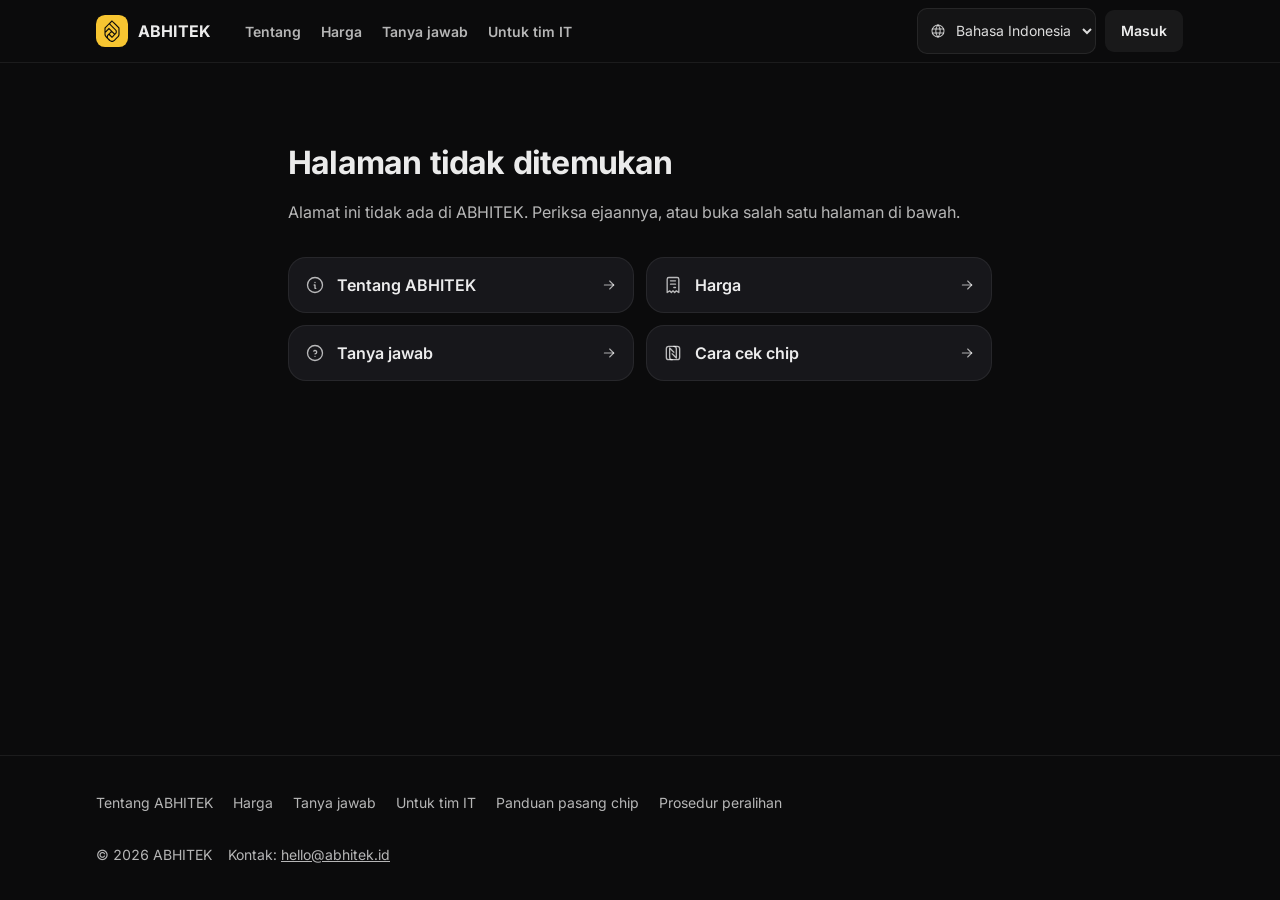
<file: index.html>
<!doctype html>
<html lang="id" class="dark">
  <head>
<meta name="robots" content="noindex, nofollow" />
    <script>(function(l){if(l.search.charAt(1)==='/'){var p=l.search.slice(1).split('&').map(function(s){return s.replace(/~and~/g,'&')}).join('?');
history.replaceState(null,'',l.pathname.slice(0,-1)+p+l.hash)}})(window.location)</script>

    <meta charset="UTF-8" />
    <meta name="theme-color" content="#0B0B0C" />
    <meta name="description" content="ABHITEK — pelacak riwayat hidup alat keselamatan dengan chip NFC." />
    <link rel="icon" type="image/svg+xml" href="/favicon.svg" />
    <meta name="viewport" content="width=device-width, initial-scale=1.0" />
    <title>ABHITEK</title>
    <script type="module" crossorigin src="/assets/index-jCZqk2xO.js"></script>
    <link rel="modulepreload" crossorigin href="/assets/rolldown-runtime-CbXtAM7H.js">
    <link rel="modulepreload" crossorigin href="/assets/preload-helper-DjzSQ1t3.js">
    <link rel="modulepreload" crossorigin href="/assets/useButton-DVY0Ks7v.js">
    <link rel="modulepreload" crossorigin href="/assets/strings-BZAPC_0c.js">
    <link rel="modulepreload" crossorigin href="/assets/removable-C9dZ84Y1.js">
    <link rel="modulepreload" crossorigin href="/assets/useQuery-CX4wBhKj.js">
    <link rel="modulepreload" crossorigin href="/assets/dist-tEskIKyP.js">
    <link rel="modulepreload" crossorigin href="/assets/mutation-hTGkubau.js">
    <link rel="modulepreload" crossorigin href="/assets/useNavigate-CY8O-lN8.js">
    <link rel="modulepreload" crossorigin href="/assets/useRouterState-BsfQ9luy.js">
    <link rel="modulepreload" crossorigin href="/assets/IconAlertOctagon-DTRnD-Hv.js">
    <link rel="modulepreload" crossorigin href="/assets/IconAlertTriangle-BuSPGokH.js">
    <link rel="modulepreload" crossorigin href="/assets/IconCircleCheck-DoufFmHP.js">
    <link rel="modulepreload" crossorigin href="/assets/IconInfoCircle-_codH96C.js">
    <link rel="modulepreload" crossorigin href="/assets/sonner-FVtOC_7X.js">
    <link rel="modulepreload" crossorigin href="/assets/useParams-BjnGWWsL.js">
    <link rel="modulepreload" crossorigin href="/assets/useSearch-2HsNS753.js">
    <link rel="modulepreload" crossorigin href="/assets/useBaseUiId-l2nLDF0Z.js">
    <link rel="modulepreload" crossorigin href="/assets/IconChevronRight-BfT4zDFi.js">
    <link rel="modulepreload" crossorigin href="/assets/useScrollLock-B1lWFjls.js">
    <link rel="modulepreload" crossorigin href="/assets/useValueChanged-CuVtmpKE.js">
    <link rel="modulepreload" crossorigin href="/assets/getPseudoElementBounds-DbfBc2-r.js">
    <link rel="modulepreload" crossorigin href="/assets/IconTag-DEgZBI5q.js">
    <link rel="modulepreload" crossorigin href="/assets/IconMessage-DJKLuieh.js">
    <link rel="modulepreload" crossorigin href="/assets/IconNfc-Qg-uUhfO.js">
    <link rel="modulepreload" crossorigin href="/assets/IconServer-CZIuujpH.js">
    <link rel="modulepreload" crossorigin href="/assets/IconShieldCheck-BJXyklS0.js">
    <link rel="modulepreload" crossorigin href="/assets/IconTruckDelivery-BvebKtWb.js">
    <link rel="modulepreload" crossorigin href="/assets/IconUsers-Co32atNq.js">
    <link rel="modulepreload" crossorigin href="/assets/nav-CffhLIgD.js">
    <link rel="modulepreload" crossorigin href="/assets/IconArrowRight-DexqPyUa.js">
    <link rel="modulepreload" crossorigin href="/assets/IconBell-CNr_Hfht.js">
    <link rel="modulepreload" crossorigin href="/assets/IconCheck-D5iCYdQ9.js">
    <link rel="modulepreload" crossorigin href="/assets/IconDownload-B7F_UaNz.js">
    <link rel="modulepreload" crossorigin href="/assets/IconExternalLink-gF5AHtO0.js">
    <link rel="modulepreload" crossorigin href="/assets/IconLoader2-Dy7AjeBs.js">
    <link rel="modulepreload" crossorigin href="/assets/ShellContext-D6dJU1AK.js">
    <link rel="modulepreload" crossorigin href="/assets/IconPackage-DeucE-8r.js">
    <link rel="modulepreload" crossorigin href="/assets/IconPlus-DxEEVat6.js">
    <link rel="modulepreload" crossorigin href="/assets/IconSearch-D75vC_TX.js">
    <link rel="modulepreload" crossorigin href="/assets/IconSend-MHLx-Kmj.js">
    <link rel="modulepreload" crossorigin href="/assets/IconX-Dx2rCPZz.js">
    <link rel="modulepreload" crossorigin href="/assets/button-Cyim4zYB.js">
    <link rel="modulepreload" crossorigin href="/assets/strings-BAkQZKWr.js">
    <link rel="modulepreload" crossorigin href="/assets/portal-D5pPWP13.js">
    <link rel="modulepreload" crossorigin href="/assets/errors-C9rGWodu.js">
    <link rel="modulepreload" crossorigin href="/assets/Field-ChqLzr3C.js">
    <link rel="modulepreload" crossorigin href="/assets/Modal-_cbTpOaG.js">
    <link rel="modulepreload" crossorigin href="/assets/session-CMPcsZiz.js">
    <link rel="modulepreload" crossorigin href="/assets/data-BZ0706wR.js">
    <link rel="modulepreload" crossorigin href="/assets/format-CUl-czeK.js">
    <link rel="modulepreload" crossorigin href="/assets/PageHeader-CWDy_w-g.js">
    <link rel="modulepreload" crossorigin href="/assets/IconCompass-Df0zX5HA.js">
    <link rel="modulepreload" crossorigin href="/assets/IconHelpCircle-ByZH27S6.js">
    <link rel="modulepreload" crossorigin href="/assets/IconDeviceMobile-x-DrfsJM.js">
    <link rel="modulepreload" crossorigin href="/assets/IconLock-CoUBlJ5I.js">
    <link rel="modulepreload" crossorigin href="/assets/StateView-DsBslnX8.js">
    <link rel="modulepreload" crossorigin href="/assets/IconLogout-DTc70g2T.js">
    <link rel="modulepreload" crossorigin href="/assets/IconReceipt-DvSyvBxI.js">
    <link rel="modulepreload" crossorigin href="/assets/IconUser-Br4s6o3N.js">
    <link rel="modulepreload" crossorigin href="/assets/Logo-BuJiEJRF.js">
    <link rel="modulepreload" crossorigin href="/assets/IconWorld-DfeFy4xu.js">
    <link rel="modulepreload" crossorigin href="/assets/PublicFrame-PLUzw8nz.js">
    <link rel="modulepreload" crossorigin href="/assets/sheet-CSjumeiD.js">
    <link rel="modulepreload" crossorigin href="/assets/space-D_mGCkyN.js">
    <link rel="modulepreload" crossorigin href="/assets/protocol-CIqIcqwf.js">
    <link rel="modulepreload" crossorigin href="/assets/bridge-CFY42jgw.js">
    <link rel="modulepreload" crossorigin href="/assets/registry-AtXMWiMc.js">
    <link rel="modulepreload" crossorigin href="/assets/webnfc-Clp0ohk6.js">
    <link rel="modulepreload" crossorigin href="/assets/data-CkxL72Ld.js">
    <link rel="modulepreload" crossorigin href="/assets/sections-CBo9yUlR.js">
    <link rel="modulepreload" crossorigin href="/assets/tours-BH6NadwK.js">
    <link rel="modulepreload" crossorigin href="/assets/prefs-D9iQJRn7.js">
    <link rel="stylesheet" crossorigin href="/assets/index-Md0ewqOB.css">
  </head>
  <body>
    <!-- First paint before JS: same mark and background as the in-app BootSplash, so boot never flashes black. -->
    <style>.boot{background:#0b0b0c;place-items:center;display:grid;position:fixed;inset:0}.boot img{width:52px;height:52px;animation:1.6s ease-in-out infinite boot}@keyframes boot{50%{opacity:.55;transform:scale(.94)}}@media (prefers-reduced-motion:reduce){.boot img{animation:none}}</style>
    <div id="root"><div class="boot" role="status" aria-label="Memuat ABHITEK"><img src="/favicon.svg" alt="" /></div></div>
  </body>
</html>
</file>
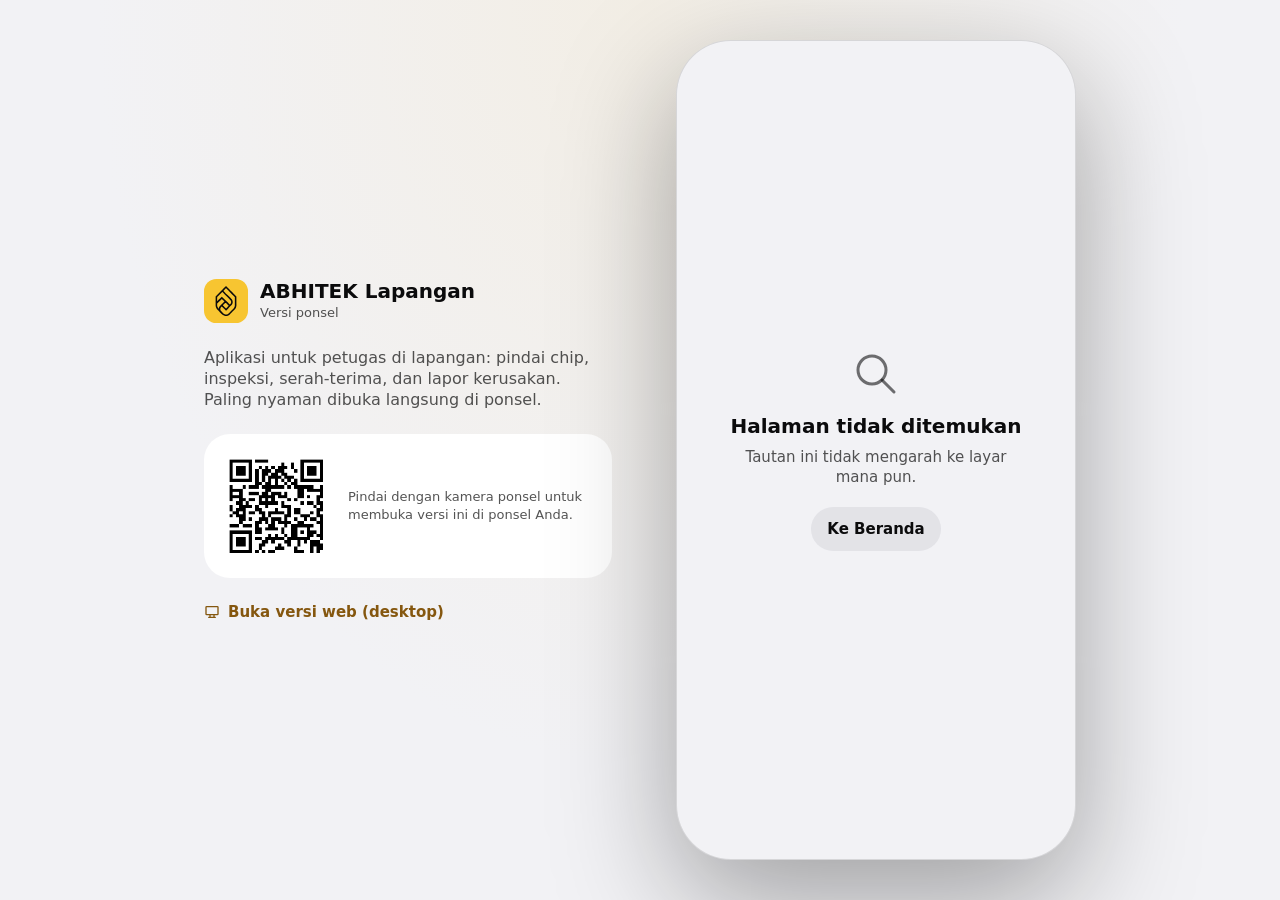
<file: lapangan/index.html>
<!doctype html>
<html lang="id">
  <head>
<meta name="robots" content="noindex, nofollow" />
    <script>(function(l){if(l.search.charAt(1)==='/'){var p=l.search.slice(1).split('&').map(function(s){return s.replace(/~and~/g,'&')}).join('?');
history.replaceState(null,'',l.pathname.slice(0,-1)+p+l.hash)}})(window.location)</script>

    <meta charset="UTF-8" />
    <meta name="viewport" content="width=device-width, initial-scale=1.0, viewport-fit=cover" />
    <meta name="color-scheme" content="light dark" />
    <meta name="theme-color" media="(prefers-color-scheme: light)" content="#F2F2F5" />
    <meta name="theme-color" media="(prefers-color-scheme: dark)" content="#0B0B0C" />
    <meta name="description" content="ABHITEK Lapangan — pindai chip NFC, inspeksi, serah-terima dan lapor kerusakan dari ponsel." />
    <meta name="mobile-web-app-capable" content="yes" />
    <meta name="apple-mobile-web-app-capable" content="yes" />
    <meta name="apple-mobile-web-app-title" content="ABHITEK" />
    <meta name="apple-mobile-web-app-status-bar-style" content="black-translucent" />
    <!-- Appearance before first paint (system, or the override saved in Pengaturan); light keeps a dark status-bar text. -->
    <script>try{var a=localStorage.getItem('abhitek.appearance'),d=document.documentElement,f=a==='light'||a==='dark',k=f?a==='dark':!matchMedia('(prefers-color-scheme: light)').matches;if(f)d.dataset.appearance=a;
    d.classList.toggle('dark',k);if(!k)document.querySelector('meta[name=apple-mobile-web-app-status-bar-style]').content='default'}catch(e){document.documentElement.classList.add('dark')}</script>
    <link rel="icon" type="image/svg+xml" href="/lapangan/favicon.svg" />
    <link rel="icon" type="image/png" sizes="192x192" href="/lapangan/icons/icon-192.png" />
    <link rel="apple-touch-icon" sizes="180x180" href="/lapangan/icons/apple-touch-icon.png" />
    <link rel="manifest" href="/lapangan/manifest.webmanifest" />
    <title>ABHITEK Lapangan</title>
    <script type="module" crossorigin src="/lapangan/assets/index-Ptsg2rB2.js"></script>
    <link rel="modulepreload" crossorigin href="/lapangan/assets/preload-helper-CBs1gM2-.js">
    <link rel="modulepreload" crossorigin href="/lapangan/assets/kit-BWFuyrU8.js">
    <link rel="modulepreload" crossorigin href="/lapangan/assets/mutation-Bk_5v0OM.js">
    <link rel="modulepreload" crossorigin href="/lapangan/assets/useNavigate-DRdfatT4.js">
    <link rel="modulepreload" crossorigin href="/lapangan/assets/useParams-CnwbgYqU.js">
    <link rel="modulepreload" crossorigin href="/lapangan/assets/useSearch-C4Y-HiBW.js">
    <link rel="modulepreload" crossorigin href="/lapangan/assets/useIsoLayoutEffect-1IIH0x8p.js">
    <link rel="modulepreload" crossorigin href="/lapangan/assets/button-DLF17_Mx.js">
    <link rel="modulepreload" crossorigin href="/lapangan/assets/strings-CT5ibejW.js">
    <link rel="modulepreload" crossorigin href="/lapangan/assets/Modal-o3l8YFQB.js">
    <link rel="modulepreload" crossorigin href="/lapangan/assets/tooltip-NbA-F4Ta.js">
    <link rel="modulepreload" crossorigin href="/lapangan/assets/prefs-D9iQJRn7.js">
    <link rel="modulepreload" crossorigin href="/lapangan/assets/IconBuilding-BPIwwkDn.js">
    <link rel="modulepreload" crossorigin href="/lapangan/assets/IconDeviceDesktop-U34bIFDS.js">
    <link rel="modulepreload" crossorigin href="/lapangan/assets/IconDownload-DXR8EOb8.js">
    <link rel="modulepreload" crossorigin href="/lapangan/assets/IconHexagon-BOvtZX7N.js">
    <link rel="modulepreload" crossorigin href="/lapangan/assets/IconRefresh-BnpYbhlm.js">
    <link rel="modulepreload" crossorigin href="/lapangan/assets/session-B1EB-_As.js">
    <link rel="modulepreload" crossorigin href="/lapangan/assets/Logo-BHxY0a-7.js">
    <link rel="modulepreload" crossorigin href="/lapangan/assets/logic-CIf_jbqw.js">
    <link rel="modulepreload" crossorigin href="/lapangan/assets/outbox-CzShnta-.js">
    <link rel="modulepreload" crossorigin href="/lapangan/assets/model-Dm35Gd19.js">
    <link rel="modulepreload" crossorigin href="/lapangan/assets/protocol-DNRfKJuW.js">
    <link rel="modulepreload" crossorigin href="/lapangan/assets/antreanStrings-BCObkIN2.js">
    <link rel="modulepreload" crossorigin href="/lapangan/assets/FieldSync-D-0SyIZ0.js">
    <link rel="stylesheet" crossorigin href="/lapangan/assets/index-GtNkJQbF.css">
  </head>
  <body>
    <style>.boot{background:#0b0b0c;place-items:center;display:grid;position:fixed;inset:0}.boot img{width:52px;height:52px;animation:1.6s ease-in-out infinite boot}@keyframes boot{50%{opacity:.55;transform:scale(.94)}}@media (prefers-reduced-motion:reduce){.boot img{animation:none}}@media (prefers-color-scheme:light){html:not([data-appearance=dark]) .boot{background:#f2f2f5}}html[data-appearance=light] .boot{background:#f2f2f5}</style>
    <div id="root"><div class="boot" role="status" aria-label="Memuat ABHITEK"><img src="/lapangan/favicon.svg" alt="" /></div></div>
  </body>
</html>
</file>
